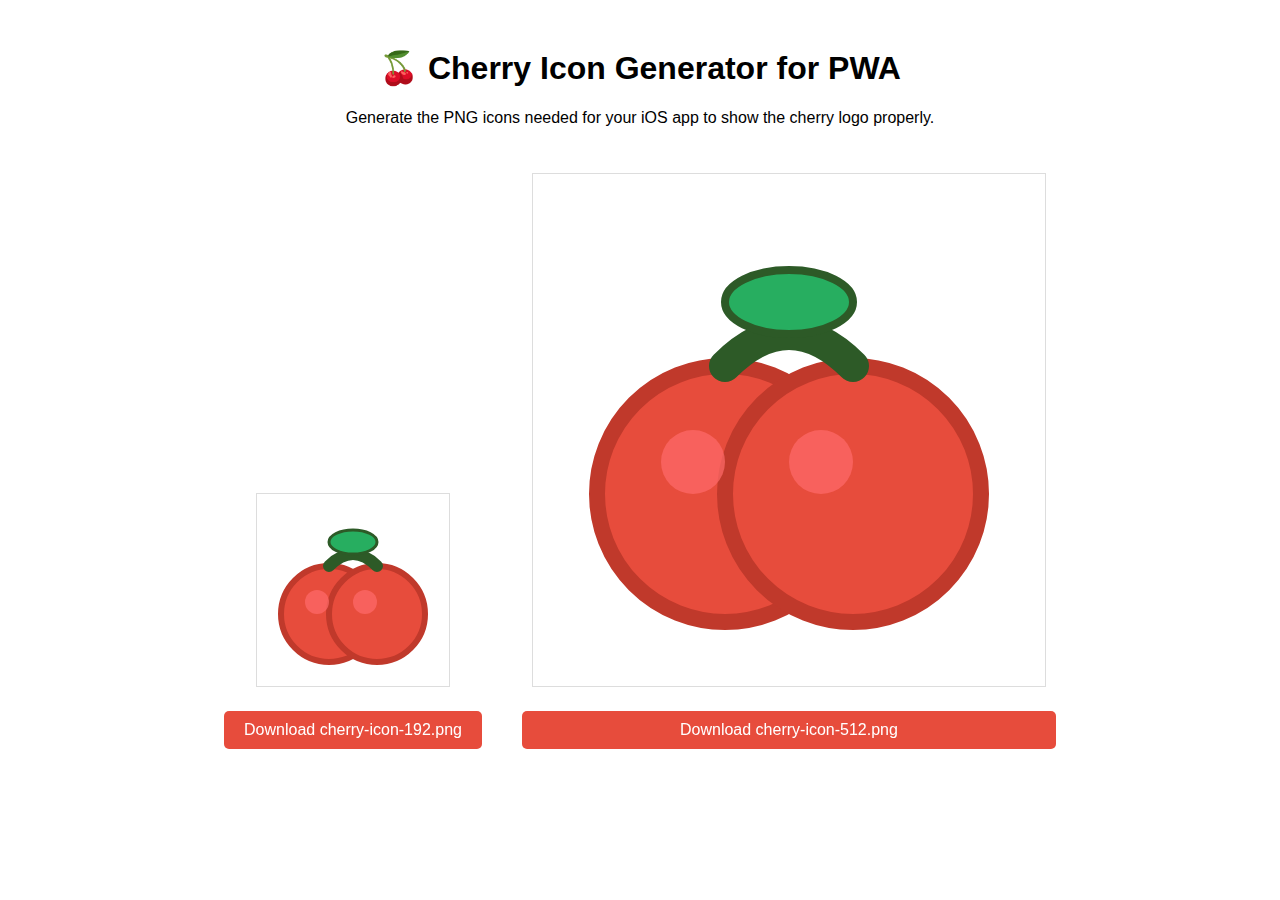
<file: generate-icons.html>
<!DOCTYPE html>
<html>
<head>
    <title>Cherry Icon Generator</title>
    <style>
        body { font-family: Arial, sans-serif; padding: 20px; text-align: center; }
        .icon-container { margin: 20px; display: inline-block; }
        canvas { border: 1px solid #ddd; margin: 10px; }
        .download-btn { 
            display: block; 
            margin: 10px auto; 
            padding: 10px 20px; 
            background: #e74c3c; 
            color: white; 
            text-decoration: none; 
            border-radius: 5px; 
        }
    </style>
</head>
<body>
    <h1>🍒 Cherry Icon Generator for PWA</h1>
    <p>Generate the PNG icons needed for your iOS app to show the cherry logo properly.</p>
    
    <div id="icons"></div>
    
    <script>
        function generateCherryIcon(size, filename) {
            const canvas = document.createElement('canvas');
            canvas.width = size;
            canvas.height = size;
            const ctx = canvas.getContext('2d');
            
            // Scale factor for different sizes
            const scale = size / 32;
            
            // Clear canvas
            ctx.fillStyle = 'transparent';
            ctx.fillRect(0, 0, size, size);
            
            // Cherry 1
            ctx.fillStyle = '#e74c3c';
            ctx.strokeStyle = '#c0392b';
            ctx.lineWidth = scale;
            ctx.beginPath();
            ctx.arc(12 * scale, 20 * scale, 8 * scale, 0, 2 * Math.PI);
            ctx.fill();
            ctx.stroke();
            
            // Cherry 2
            ctx.beginPath();
            ctx.arc(20 * scale, 20 * scale, 8 * scale, 0, 2 * Math.PI);
            ctx.fill();
            ctx.stroke();
            
            // Cherry stems
            ctx.strokeStyle = '#2d5a27';
            ctx.lineWidth = 2 * scale;
            ctx.lineCap = 'round';
            ctx.beginPath();
            ctx.moveTo(12 * scale, 12 * scale);
            ctx.quadraticCurveTo(16 * scale, 8 * scale, 20 * scale, 12 * scale);
            ctx.stroke();
            
            // Cherry leaves
            ctx.fillStyle = '#27ae60';
            ctx.strokeStyle = '#2d5a27';
            ctx.lineWidth = 0.5 * scale;
            ctx.beginPath();
            ctx.ellipse(16 * scale, 8 * scale, 4 * scale, 2 * scale, 0, 0, 2 * Math.PI);
            ctx.fill();
            ctx.stroke();
            
            // Highlight on cherry 1
            ctx.fillStyle = '#ff6b6b';
            ctx.globalAlpha = 0.7;
            ctx.beginPath();
            ctx.arc(10 * scale, 18 * scale, 2 * scale, 0, 2 * Math.PI);
            ctx.fill();
            
            // Highlight on cherry 2
            ctx.beginPath();
            ctx.arc(18 * scale, 18 * scale, 2 * scale, 0, 2 * Math.PI);
            ctx.fill();
            
            // Reset alpha
            ctx.globalAlpha = 1.0;
            
            // Create download link
            const link = document.createElement('a');
            link.download = filename;
            link.href = canvas.toDataURL('image/png');
            link.textContent = `Download ${filename}`;
            link.className = 'download-btn';
            
            // Add to page
            const container = document.createElement('div');
            container.className = 'icon-container';
            container.appendChild(canvas);
            container.appendChild(link);
            document.getElementById('icons').appendChild(container);
        }
        
        // Generate different icon sizes
        generateCherryIcon(192, 'cherry-icon-192.png');
        generateCherryIcon(512, 'cherry-icon-512.png');
    </script>
</body>
</html>
</file>
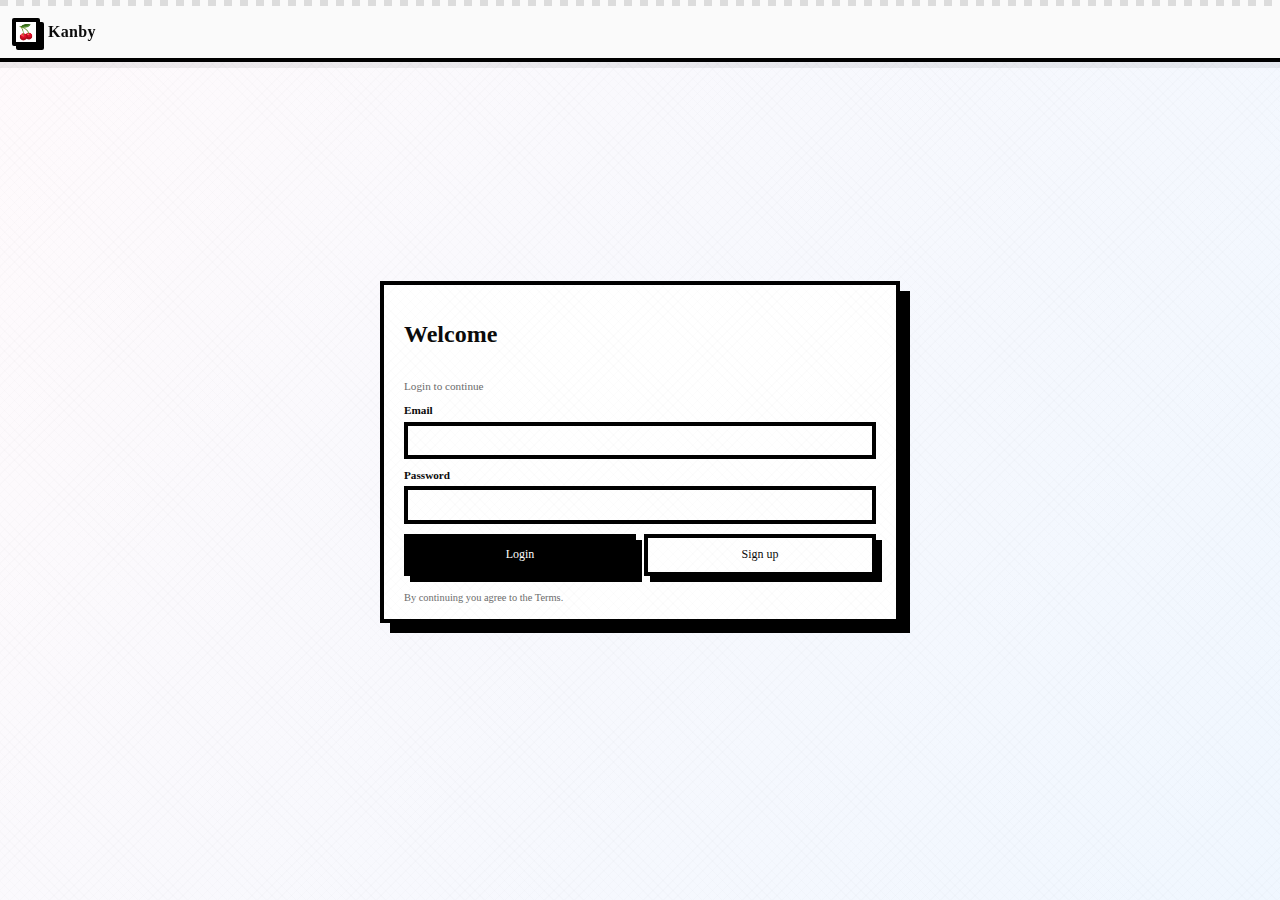
<file: login.html>
<!doctype html>
<html lang="en">
<head>
	<meta charset="utf-8" />
	<meta name="viewport" content="width=device-width, initial-scale=1" />
	<title>Kanby Login</title>
	<link rel="preconnect" href="https://fonts.googleapis.com" />
	<link rel="preconnect" href="https://fonts.gstatic.com" crossorigin />
	<link href="https://fonts.googleapis.com/css2?family=Inter:wght@300;400;600;800&family=Press+Start+2P&display=swap" rel="stylesheet" />
	<link rel="stylesheet" href="styles.css" />
</head>
<body>
	<header class="app-header" role="banner">
		<div class="brand">
			<div class="logo" aria-hidden="true">🍒</div>
			<h1>Kanby</h1>
		</div>
	</header>

	<main class="auth" role="main">
		<section class="auth-card" aria-labelledby="authTitle">
			<h2 id="authTitle" class="pixel">Welcome</h2>
			<p class="auth-sub">Login to continue</p>

			<form id="authForm" class="auth-form">
				<label>Email<input id="authEmail" type="email" required autocomplete="email" /></label>
				<label>Password<input id="authPassword" type="password" required autocomplete="current-password" minlength="6" /></label>
				<div class="auth-actions">
					<button type="submit" class="primary" id="signinBtn">Login</button>
					<button type="button" id="signupBtn">Sign up</button>
				</div>
			</form>


			<p class="auth-hint">By continuing you agree to the Terms.</p>
		</section>
	</main>

	<script src="https://cdn.jsdelivr.net/npm/@supabase/supabase-js@2"></script>
	<script>
		window.SUPABASE_URL = "https://laubhgykjzgnpwfazosa.supabase.co";
		window.SUPABASE_ANON_KEY = "eyJhbGciOiJIUzI1NiIsInR5cCI6IkpXVCJ9.eyJpc3MiOiJzdXBhYmFzZSIsInJlZiI6ImxhdWJoZ3lranpnbnB3ZmF6b3NhIiwicm9sZSI6ImFub24iLCJpYXQiOjE3NTYzMDI2MzYsImV4cCI6MjA3MTg3ODYzNn0._Wf4_dILdJZI1zq1c81ay4i8NE44iM7KAn8CV9TWVX0";
	</script>
	<script src="auth.js" defer></script>
</body>
</html>
</file>
<file: styles.css>
/* Base */
:root {
	--bg: #fafafa; --fg: #0b0b0b; --muted: #6c6c6c; --line: #000; --soft: #f7f7f7;
	--pink:#ffdce5; --blue:#e6e9ff; --green:#e9ffe6; --yellow:#fff6cc; --purple:#efe6ff;
	--todo: var(--pink); --inprogress: var(--blue); --done: var(--green); --accent: var(--yellow);
}
* { box-sizing: border-box; }
html, body { margin: 0; padding: 0; height: 100%; }
body { font-family: 'Inter', system-ui, -apple-system, Segoe UI, Roboto, Arial, sans-serif; color: var(--fg); background: var(--bg); }

/* Global background with subtle pixel dithering */
body:before { content: ""; position: fixed; inset: 0; pointer-events: none; opacity: .2;
	background:
		repeating-linear-gradient(45deg, #0000 0 6px, #0001 6px 7px),
		repeating-linear-gradient(135deg, #0000 0 6px, #0001 6px 7px);
}

/* Pixel feel */
.pixel { font-family: 'Press Start 2P', cursive; letter-spacing: 0; }

/* Header */
.app-header { position: sticky; top: 0; z-index: 20; background: var(--bg); border-bottom: 4px solid var(--line); box-shadow: 0 6px 0 #00000010; }
.app-header:before { content: ""; display: block; height: 6px; background: repeating-linear-gradient(90deg, #000, #000 8px, transparent 8px, transparent 16px); opacity: .12; }
.app-header .brand { display: flex; align-items: center; gap: .5rem; padding: .75rem .75rem; }
.app-header .logo { width: 28px; height: 28px; display: grid; place-items: center; border: 4px solid #000; border-radius: 2px; box-shadow: 4px 4px 0 #000; font-size: .9rem; background: #fff; }
.app-header h1 { font-size: 1rem; margin: 0; font-weight: 800; letter-spacing: .3px; font-family: 'Press Start 2P', cursive; }

.controls { display: flex; gap: .75rem; align-items: center; padding: .5rem .75rem 1rem; border-top: 4px solid var(--line); flex-wrap: wrap; justify-content: space-between; }
.controls .board-switcher { display: flex; align-items: center; gap: .5rem; }
.controls .filters, .controls .actions { display: flex; align-items: center; gap: .5rem; }
.controls select, .controls input[type="search"], .controls button { border: 4px solid var(--line); background: #fff; color: var(--fg); padding: .55rem .7rem; border-radius: 0; outline: none; box-shadow: 4px 4px 0 #000; font-family: 'Press Start 2P', cursive; font-size: .7rem; }
.controls select:focus-visible, .controls input[type="search"]:focus-visible, .controls button:focus-visible { outline: 2px dashed #000; outline-offset: 2px; }
.controls button.primary { background: #000; color: #fff; }
.controls .import-label { border: 4px solid var(--line); padding: .55rem .7rem; cursor: pointer; box-shadow: 4px 4px 0 #000; font-family: 'Press Start 2P', cursive; font-size: .7rem; background: var(--accent); }
.controls .more button, .controls .import-label { font-size: .7rem; }

/* Dropdowns */
.dropdown > button { border: 4px solid var(--line); background: #fff; color: var(--fg); padding: .55rem .7rem; border-radius: 0; box-shadow: 4px 4px 0 #000; font-family: 'Press Start 2P', cursive; font-size: .7rem; }
.menu-panel { position: absolute; margin-top: .4rem; border: 4px solid #000; background: #fff; box-shadow: 6px 6px 0 #000; padding: .5rem; display: grid; gap: .5rem; z-index: 25; }
.dropdown { position: relative; }
.menu-panel[hidden] { display: none; }
.menu-panel .filters { display: grid; grid-template-columns: 1fr 1fr; gap: .5rem; }
.menu-panel .filters input[type="search"] { grid-column: span 2; }

/* Keep pixel inputs consistent inside menus */
.menu-panel select, .menu-panel input, .menu-panel button, .menu-panel .import-label { border: 4px solid var(--line); background: #fff; color: var(--fg); padding: .45rem .6rem; box-shadow: 3px 3px 0 #000; font-family: 'Press Start 2P', cursive; font-size: .7rem; }
.menu-panel button { text-align: left; }

/* Board */
.board { display: grid; grid-template-columns: repeat(3, 1fr); gap: 1rem; padding: 1rem .75rem; min-height: calc(100vh - 160px); }
.column { border: 4px solid var(--line); padding: 0; display: flex; flex-direction: column; background: var(--soft); box-shadow: 6px 6px 0 #000; position: relative; }
.column[data-column="todo"] { background: linear-gradient(0deg, #fff8fb, var(--todo)); }
.column[data-column="inprogress"] { background: linear-gradient(0deg, #f9faff, var(--inprogress)); }
.column[data-column="done"] { background: linear-gradient(0deg, #f9fff7, var(--done)); }
.column:after { content: ""; position: absolute; inset: 0; pointer-events: none; opacity: .25;
	background:
		repeating-linear-gradient(0deg, #0000 0 10px, #0001 10px 12px),
		repeating-linear-gradient(90deg, #0000 0 10px, #0001 10px 12px);
}
.column header { display: flex; align-items: center; gap: .5rem; justify-content: space-between; padding: .6rem .75rem; border-bottom: 4px solid var(--line); background: #fff; }
.column header h2 { font-size: .8rem; margin: 0; font-family: 'Press Start 2P', cursive; }
.column .count { font-size: .65rem; color: var(--muted); font-family: 'Press Start 2P', cursive; }
.column .quick-add { border: 4px solid #000; background: var(--accent); font-family: 'Press Start 2P', cursive; font-size: .7rem; padding: .2rem .4rem; box-shadow: 3px 3px 0 #000; }
.column .quick-add:hover { transform: translate(-1px, -1px); box-shadow: 4px 4px 0 #000; }
.column .column-drop { flex: 1; padding: .75rem; display: grid; align-content: start; gap: .75rem; }
.column .column-drop.drag-over { outline: 3px dashed #000; }

/* iOS Touch Support */
.card.touch-active {
	transform: scale(1.05) !important;
	box-shadow: 0 8px 25px rgba(0,0,0,0.3) !important;
	z-index: 1000;
	transition: all 0.2s ease;
}

/* Prevent text selection during touch */
.card {
	-webkit-user-select: none;
	-moz-user-select: none;
	-ms-user-select: none;
	user-select: none;
	-webkit-touch-callout: none;
	-webkit-tap-highlight-color: transparent;
}
.column .column-drop:empty:after { content: "Double-click to add task"; color: #000; opacity: .6; font-family: 'Press Start 2P', cursive; font-size: .65rem; }

/* Card */
.card { background: #fff; border: 4px solid #000; padding: .6rem .75rem; cursor: grab; display: grid; gap: .35rem; box-shadow: 6px 6px 0 #000; }
.card:active { cursor: grabbing; }
.card:hover { transform: translate(-2px, -2px) rotate(-1deg); box-shadow: 10px 10px 0 #000; }
.card:focus-visible { outline: 3px dashed #000; outline-offset: 2px; }
.card .title { font-weight: 800; font-family: 'Press Start 2P', cursive; font-size: .75rem; }
.card .desc { color: var(--fg); font-size: .8rem; line-height: 1.4; font-family: 'Inter', system-ui, -apple-system, Segoe UI, Roboto, Arial, sans-serif; }
.card .meta { display: flex; gap: .4rem; flex-wrap: wrap; font-size: .6rem; color: #000; }
.badge { border: 3px solid #000; padding: .1rem .4rem; background: #fff; box-shadow: 3px 3px 0 #000; font-family: 'Press Start 2P', cursive; }
.badge.high { background: var(--pink); }
.badge.medium { background: var(--blue); }
.badge.low { background: var(--green); }
.card .actions { margin-top: .2rem; display: flex; gap: .25rem; }
.card .actions button { border: 3px solid #000; background: #fff; padding: .25rem .4rem; font-size: .65rem; box-shadow: 3px 3px 0 #000; font-family: 'Press Start 2P', cursive; }
.card .actions button:hover { transform: translate(-1px, -1px); box-shadow: 4px 4px 0 #000; }

/* Sticky note look for cards */
.card { position: relative; background: #fffbe6; }
.card:before, .card:after { content: ""; position: absolute; width: 28px; height: 12px; background: var(--yellow); border: 3px solid #000; box-shadow: 2px 2px 0 #000; }
.card:before { top: -10px; left: 12px; transform: rotate(-4deg); }
.card:after { top: -10px; right: 12px; transform: rotate(6deg); }

/* Modal */
.modal { position: fixed; inset: 0; display: grid; place-items: center; background: rgba(0,0,0,.5); padding: 1rem; }
.modal[hidden] { display: none; }
.modal-content { width: min(720px, 100%); background: #fff; border: 4px solid #000; box-shadow: 10px 10px 0 #000; }
.modal-header { display: flex; align-items: center; justify-content: space-between; padding: .75rem 1rem; border-bottom: 4px solid #000; }
.modal-header .close { border: 4px solid #000; background: #fff; padding: .25rem .6rem; box-shadow: 4px 4px 0 #000; font-family: 'Press Start 2P', cursive; }
#taskForm { display: grid; gap: .75rem; padding: 1rem; }
#taskForm label { display: grid; gap: .35rem; font-weight: 600; font-family: 'Press Start 2P', cursive; font-size: .7rem; }
#taskForm input, #taskForm textarea, #taskForm select { border: 4px solid #000; background: #fff; color: #000; padding: .5rem .6rem; font-family: 'Press Start 2P', cursive; font-size: .7rem; }
#taskForm input:focus-visible, #taskForm textarea:focus-visible, #taskForm select:focus-visible { outline: 2px dashed #000; outline-offset: 2px; }
#taskForm .row { display: grid; grid-template-columns: repeat(3, 1fr); gap: .75rem; }
.modal-footer { display: flex; gap: .5rem; justify-content: flex-end; }
.modal-footer .primary { background: #000; color: #fff; border: 4px solid #000; padding: .5rem .9rem; box-shadow: 4px 4px 0 #000; font-family: 'Press Start 2P', cursive; }
.modal-footer .danger { background: #fff; border: 4px solid #000; padding: .5rem .9rem; box-shadow: 4px 4px 0 #000; font-family: 'Press Start 2P', cursive; }

/* Onboarding */
.onboarding { position: fixed; inset: 0; display: grid; place-items: center; background: rgba(255,255,255,.95); }
.onboarding[hidden] { display: none; }
.onboarding-card { width: min(560px, 100%); border: 4px solid #000; background: #fff; box-shadow: 8px 8px 0 #000; padding: 1rem 1.25rem; }
.onboarding-card h3 { margin-top: 0; font-family: 'Press Start 2P', cursive; }
.onboarding-card ul { margin: .5rem 0 1rem; padding-left: 1.25rem; font-family: 'Press Start 2P', cursive; font-size: .7rem; }
.onboarding-actions { display: flex; justify-content: flex-end; }
.onboarding-actions .primary { background: #000; color: #fff; border: 4px solid #000; padding: .6rem 1rem; box-shadow: 6px 6px 0 #000; font-family: 'Press Start 2P', cursive; }

/* SR-only */
.sr-only { position: absolute; width: 1px; height: 1px; padding: 0; margin: -1px; overflow: hidden; clip: rect(0,0,0,0); border: 0; }

/* Print styles: 3 pages - To Do, In Progress, Done */
@media print {
	@page { size: A4; margin: 16mm; }
	body { -webkit-print-color-adjust: exact; print-color-adjust: exact; }
	.app-header, .controls, .onboarding { display: none !important; }
	.board { display: block; padding: 0; }
	.column { break-after: page; page-break-after: always; box-shadow: none; border: 4px solid #000; }
	.column[data-column="done"] { break-after: auto; page-break-after: auto; }
	.column:after { display: none; }
	.column header { background: #fff; border-bottom: 4px solid #000; }
	.column .column-drop { display: grid; grid-template-columns: 1fr; gap: .5rem; padding: .5rem; }
	.card { box-shadow: none; }
}

/* Responsive */
@media (max-width: 980px) { .board { grid-template-columns: 1fr; } .controls { gap: .5rem; } #taskForm .row { grid-template-columns: 1fr; } } 

/* Layout centering for wide screens */
@media (min-width: 1280px) {
	.app-header .brand, .controls, .board, .onboarding-card { max-width: none; margin-inline: 0; }
}

/* Nav hover polish */
.controls .actions > .dropdown > button:hover, .controls .board-switcher > button:hover { transform: translate(-1px, -1px); box-shadow: 5px 5px 0 #000; } 

/* Remove HUD styles (no longer used) */
.hud, .hud .xp, .hud .xp #hudBar { display: none !important; }

/* Vibrant animated pastel background */
body { background: linear-gradient(120deg, #fffafc, #f0f7ff, #f3fff0); background-size: 200% 200%; animation: bgShift 16s ease-in-out infinite; }
@keyframes bgShift { 0%{background-position: 0% 50%;} 50%{background-position: 100% 50%;} 100%{background-position: 0% 50%;} }

/* Livelier hover interactions */
.card:hover { transform: translate(-2px, -2px) rotate(-1deg); box-shadow: 10px 10px 0 #000; }
.controls button.primary:hover, .dropdown > button:hover { transform: translate(-2px, -2px); box-shadow: 6px 6px 0 #000; } 

/* Auth page */
.auth { display: grid; place-items: center; padding: 2rem .75rem; min-height: calc(100vh - 120px); }
.auth-card { width: min(520px, 100%); border: 4px solid #000; background: #fff; box-shadow: 10px 10px 0 #000; padding: 1rem 1.25rem; display: grid; gap: .75rem; }
.auth-sub { margin: 0; color: var(--muted); font-family: 'Press Start 2P', cursive; font-size: .7rem; }
.auth-form { display: grid; gap: .6rem; }
.auth-form label { display: grid; gap: .35rem; font-weight: 600; font-family: 'Press Start 2P', cursive; font-size: .7rem; }
.auth-form input { border: 4px solid #000; background: #fff; color: #000; padding: .55rem .6rem; font-family: 'Press Start 2P', cursive; font-size: .7rem; }
.auth-actions { display: flex; gap: .5rem; }
.auth-actions button { border: 4px solid #000; background: #fff; color: var(--fg); padding: .6rem .9rem; box-shadow: 6px 6px 0 #000; font-family: 'Press Start 2P', cursive; font-size: .75rem; }
.auth-actions button { flex: 1; }
.auth-actions .primary { background: #000; color: #fff; }
.auth-actions button:hover { transform: translate(-2px, -2px); box-shadow: 8px 8px 0 #000; }
.auth-sep { display: grid; align-items: center; grid-template-columns: 1fr auto 1fr; gap: .5rem; color: var(--muted); font-family: 'Press Start 2P', cursive; font-size: .7rem; }
.auth-sep:before, .auth-sep:after { content: ""; height: 3px; background: #000; opacity: .2; }
.google-btn { border: 4px solid #000; background: var(--accent); padding: .6rem .8rem; box-shadow: 6px 6px 0 #000; font-family: 'Press Start 2P', cursive; font-size: .75rem; }
.google-btn:hover { transform: translate(-2px, -2px); box-shadow: 8px 8px 0 #000; }
.auth-hint { margin: .25rem 0 0; color: var(--muted); font-family: 'Press Start 2P', cursive; font-size: .65rem; }
</file>
